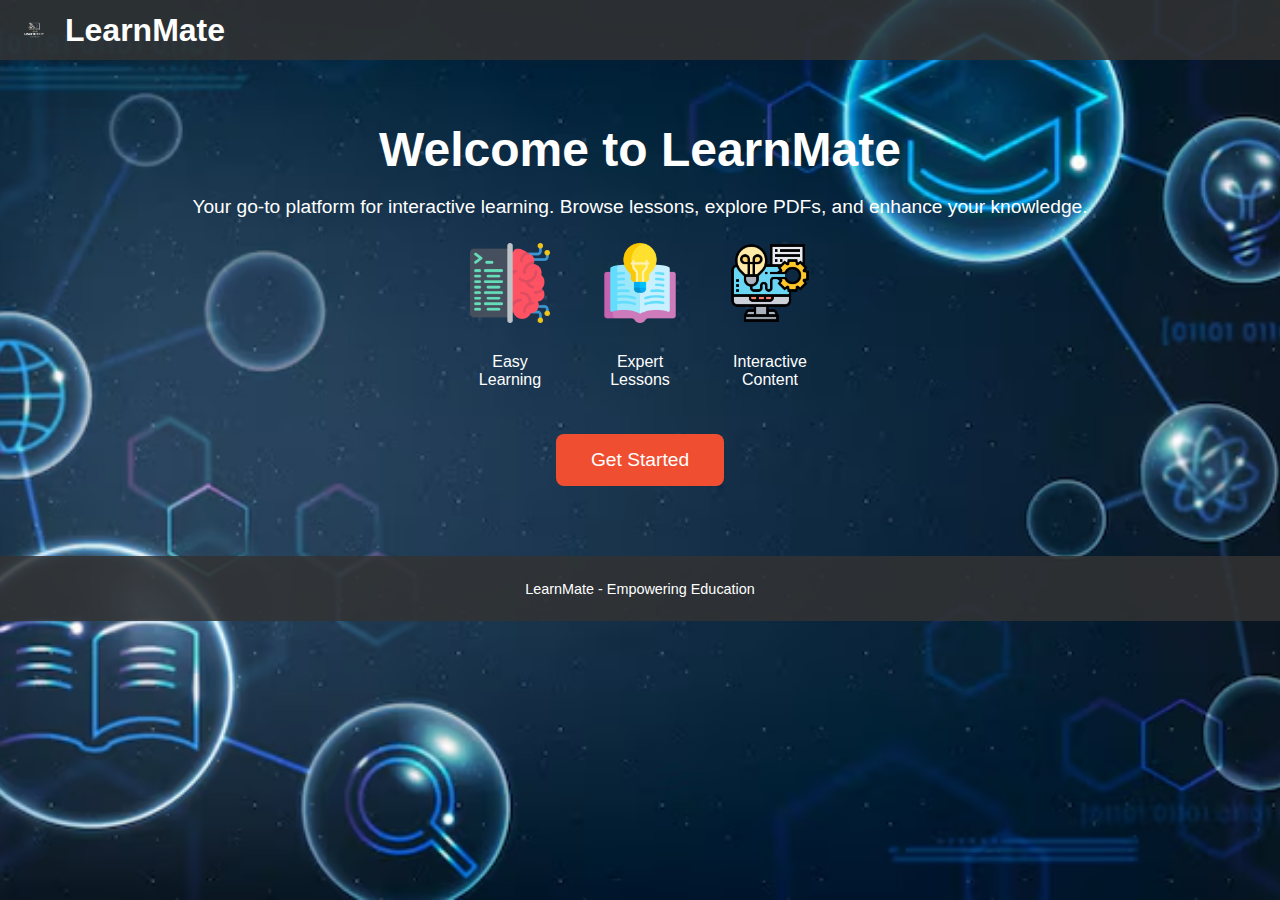
<file: index.html>
<!DOCTYPE html>
<html lang="en">
<head>
  <meta charset="UTF-8" />
  <meta name="viewport" content="width=device-width, initial-scale=1.0" />
  <title>LearnMate</title>
  <style>
    * {
      box-sizing: border-box;
    }

    body {
      font-family: Arial, sans-serif;
      margin: 0;
      padding: 0;
      background: url('backg.avif') no-repeat center center fixed;
      background-size: cover;
    }

    header {
      background-color: rgba(51, 51, 51, 0.85);
      color: white;
      display: flex;
      align-items: center;
      padding: 10px 15px;
    }

    .logo {
      width: 40px;
      height: 40px;
      margin-right: 10px;
    }

    header h1 {
      font-size: 1.5rem;
      margin: 0;
    }

    .content {
      text-align: center;
      padding: 30px 15px;
      color: white;
    }

    .content h1 {
      font-size: 2rem;
      margin-bottom: 15px;
    }

    .content p {
      font-size: 1rem;
      margin-bottom: 25px;
    }

    .icons-container {
      display: flex;
      flex-wrap: wrap;
      justify-content: center;
      gap: 30px;
      margin: 20px 0;
    }

    .icon {
      text-align: center;
      color: white;
      width: 100px;
    }

    .icon img {
      width: 60px;
      height: 60px;
      margin-bottom: 10px;
    }

    .icon p {
      font-size: 0.9rem;
    }

    .get-started {
      padding: 12px 25px;
      font-size: 1rem;
      background-color: #f04e30;
      color: white;
      border: none;
      border-radius: 8px;
      cursor: pointer;
      transition: background-color 0.3s;
    }

    .get-started:hover {
      background-color: #c03e28;
    }

    footer {
      text-align: center;
      margin-top: 40px;
      background-color: rgba(51, 51, 51, 0.85);
      color: white;
      padding: 10px;
      font-size: 0.9rem;
    }

    @media (min-width: 768px) {
      .content h1 {
        font-size: 3rem;
      }

      .content p {
        font-size: 1.2rem;
      }

      .icon img {
        width: 80px;
        height: 80px;
      }

      .icon p {
        font-size: 1rem;
      }

      .get-started {
        font-size: 1.2rem;
        padding: 15px 35px;
      }

      header h1 {
        font-size: 2rem;
      }
    }
  </style>
</head>
<body>

  <header>
    <img src="logo1.png" alt="LearnMate Logo" class="logo" />
    <h1>LearnMate</h1>
  </header>

  <div class="content">
    <h1>Welcome to LearnMate</h1>
    <p>Your go-to platform for interactive learning. Browse lessons, explore PDFs, and enhance your knowledge.</p>

    <div class="icons-container">
      <div class="icon">
        <img src="icon3.png" alt="Easy Learning" />
        <p>Easy Learning</p>
      </div>
      <div class="icon">
        <img src="icon2.png" alt="Expert Lessons" />
        <p>Expert Lessons</p>
      </div>
      <div class="icon">
        <img src="icon1.png" alt="Interactive Content" />
        <p>Interactive Content</p>
      </div>
    </div>

    <button class="get-started" onclick="window.location.href='mobileapp.html'">Get Started</button>
  </div>

  <footer>
    <p>LearnMate - Empowering Education</p>
  </footer>

</body>
</html>
</file>
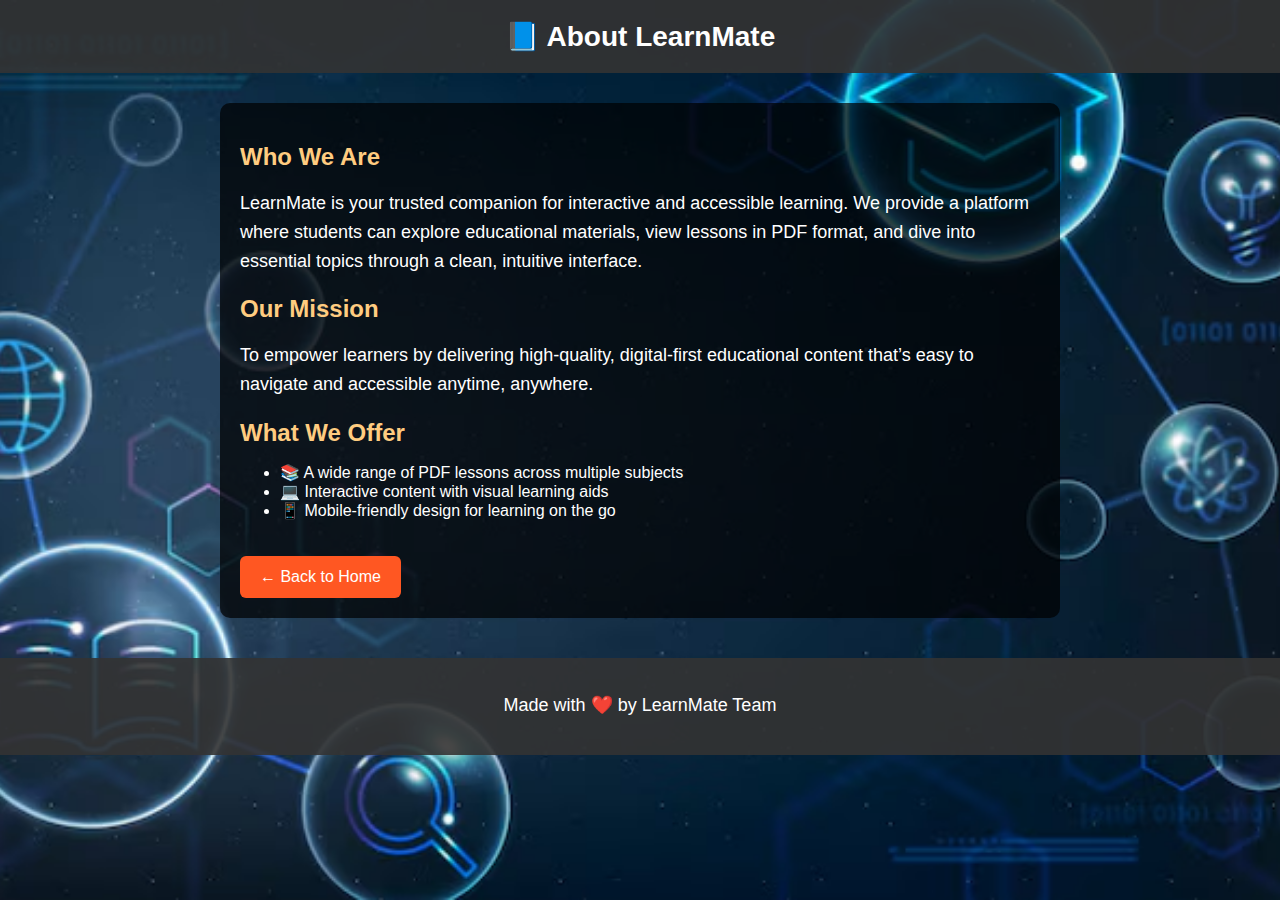
<file: about.html>
<!DOCTYPE html>
<html lang="en">
<head>
  <meta charset="UTF-8" />
  <meta name="viewport" content="width=device-width, initial-scale=1.0"/>
  <title>About LearnMate</title>
  <style>
    body {
      margin: 0;
      font-family: Arial, sans-serif;
      background: url('backg.avif') no-repeat center center fixed;
      background-size: cover;
      color: white;
    }
    header {
      background-color: rgba(51, 51, 51, 0.9);
      padding: 20px;
      text-align: center;
    }
    header h1 {
      margin: 0;
      font-size: 28px;
    }
    .container {
      max-width: 800px;
      margin: auto;
      padding: 20px;
      background-color: rgba(0, 0, 0, 0.7);
      border-radius: 10px;
      margin-top: 30px;
    }
    h2 {
      color: #ffcc80;
      margin-bottom: 10px;
    }
    p {
      font-size: 18px;
      line-height: 1.6;
      margin-bottom: 20px;
    }
    footer {
      margin-top: 40px;
      text-align: center;
      padding: 15px;
      background-color: rgba(51, 51, 51, 0.9);
      color: white;
    }
    .back-btn {
      background-color: #ff5722;
      color: white;
      padding: 12px 20px;
      border: none;
      border-radius: 6px;
      font-size: 16px;
      cursor: pointer;
      text-decoration: none;
      display: inline-block;
      margin-top: 20px;
    }
    .back-btn:hover {
      background-color: #e64a19;
    }
  </style>
</head>
<body>

  <header>
    <h1>📘 About LearnMate</h1>
  </header>

  <div class="container">
    <h2>Who We Are</h2>
    <p>LearnMate is your trusted companion for interactive and accessible learning. We provide a platform where students can explore educational materials, view lessons in PDF format, and dive into essential topics through a clean, intuitive interface.</p>

    <h2>Our Mission</h2>
    <p>To empower learners by delivering high-quality, digital-first educational content that’s easy to navigate and accessible anytime, anywhere.</p>

    <h2>What We Offer</h2>
    <ul>
      <li>📚 A wide range of PDF lessons across multiple subjects</li>
      <li>💻 Interactive content with visual learning aids</li>
      <li>📱 Mobile-friendly design for learning on the go</li>
    </ul>

    <a class="back-btn" href="mobileapp.html">← Back to Home</a>
  </div>

  <footer>
    <p>Made with ❤️ by LearnMate Team</p>
  </footer>

</body>
</html>
</file>
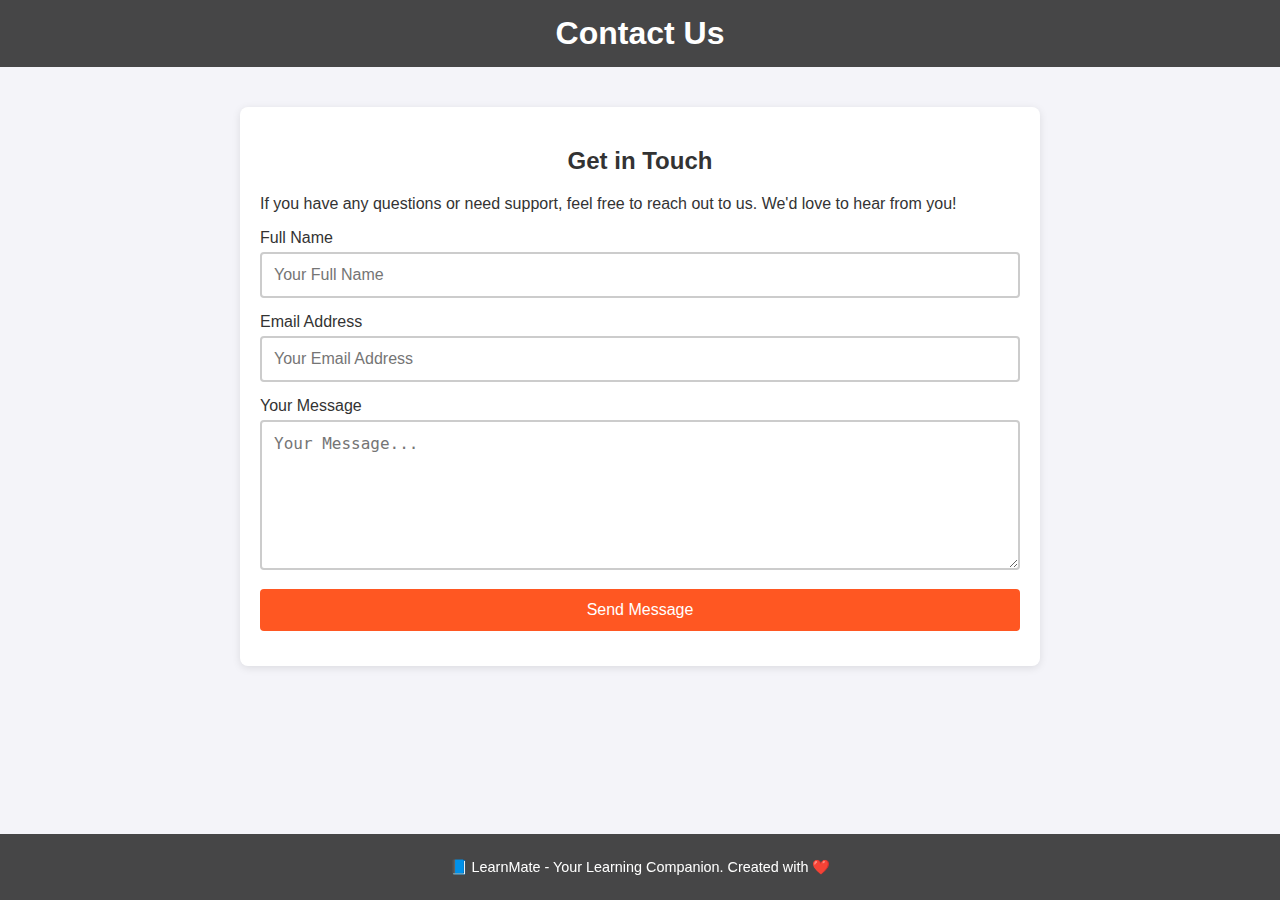
<file: contact.html>
<!DOCTYPE html>
<html lang="en">
<head>
  <meta charset="UTF-8" />
  <meta name="viewport" content="width=device-width, initial-scale=1.0" />
  <title>Contact Us - LearnMate</title>
  <style>
    * {
      box-sizing: border-box;
    }

    body {
      font-family: Arial, sans-serif;
      margin: 0;
      padding: 0;
      background-color: #f4f4f9;
      color: #333;
    }

    header {
      background-color: rgba(51, 51, 51, 0.9);
      color: white;
      padding: 15px 20px;
      text-align: center;
    }

    header h1 {
      margin: 0;
    }

    .container {
      width: 80%;
      max-width: 800px;
      margin: 40px auto;
      padding: 20px;
      background-color: white;
      border-radius: 8px;
      box-shadow: 0 2px 8px rgba(0, 0, 0, 0.1);
    }

    h2 {
      text-align: center;
      color: #333;
    }

    .form-group {
      margin-bottom: 15px;
    }

    .form-group label {
      font-size: 1rem;
      color: #333;
      display: block;
      margin-bottom: 5px;
    }

    .form-group input,
    .form-group textarea {
      width: 100%;
      padding: 12px;
      font-size: 1rem;
      border: 2px solid #ccc;
      border-radius: 4px;
    }

    .form-group textarea {
      resize: vertical;
      height: 150px;
    }

    .form-group button {
      padding: 12px 20px;
      font-size: 1rem;
      background-color: #ff5722;
      color: white;
      border: none;
      border-radius: 4px;
      cursor: pointer;
      display: block;
      width: 100%;
    }

    .form-group button:hover {
      background-color: #e64a19;
    }

    footer {
      text-align: center;
      background-color: rgba(51, 51, 51, 0.9);
      color: white;
      padding: 10px;
      font-size: 0.9rem;
      position: fixed;
      bottom: 0;
      width: 100%;
    }

    @media (min-width: 768px) {
      .container {
        width: 70%;
      }
    }
  </style>
</head>
<body>

  <header>
    <h1>Contact Us</h1>
  </header>

  <div class="container">
    <h2>Get in Touch</h2>
    <p>If you have any questions or need support, feel free to reach out to us. We'd love to hear from you!</p>

    <form action="#" method="post">
      <div class="form-group">
        <label for="name">Full Name</label>
        <input type="text" id="name" name="name" required placeholder="Your Full Name" />
      </div>

      <div class="form-group">
        <label for="email">Email Address</label>
        <input type="email" id="email" name="email" required placeholder="Your Email Address" />
      </div>

      <div class="form-group">
        <label for="message">Your Message</label>
        <textarea id="message" name="message" required placeholder="Your Message..."></textarea>
      </div>

      <div class="form-group">
        <button type="submit">Send Message</button>
      </div>
    </form>
  </div>

  <footer>
    <p>📘 LearnMate - Your Learning Companion. Created with ❤️</p>
  </footer>

</body>
</html>
</file>
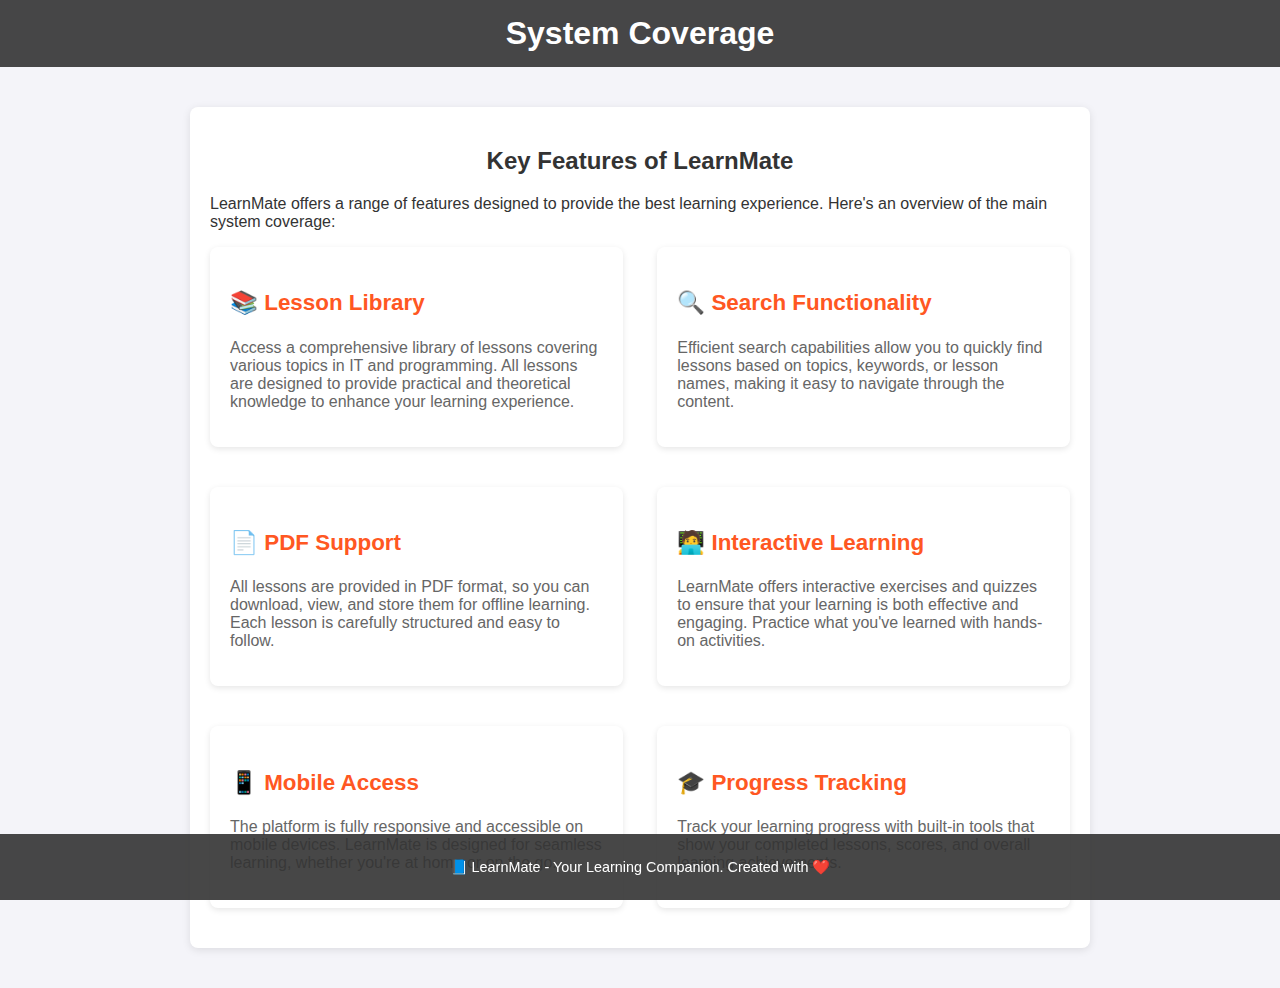
<file: lesson.html>
<!DOCTYPE html>
<html lang="en">
<head>
  <meta charset="UTF-8" />
  <meta name="viewport" content="width=device-width, initial-scale=1.0" />
  <title>System Coverage - LearnMate</title>
  <style>
    * {
      box-sizing: border-box;
    }

    body {
      font-family: Arial, sans-serif;
      margin: 0;
      padding: 0;
      background-color: #f4f4f9;
      color: #333;
    }

    header {
      background-color: rgba(51, 51, 51, 0.9);
      color: white;
      padding: 15px 20px;
      text-align: center;
    }

    header h1 {
      margin: 0;
    }

    .container {
      width: 80%;
      max-width: 900px;
      margin: 40px auto;
      padding: 20px;
      background-color: white;
      border-radius: 8px;
      box-shadow: 0 2px 8px rgba(0, 0, 0, 0.1);
    }

    h2 {
      text-align: center;
      color: #333;
    }

    .feature-list {
      display: flex;
      flex-wrap: wrap;
      justify-content: space-between;
      gap: 20px;
    }

    .feature {
      width: 48%;
      background-color: #ffffff;
      padding: 20px;
      border-radius: 8px;
      box-shadow: 0 2px 6px rgba(0, 0, 0, 0.1);
      margin-bottom: 20px;
      transition: transform 0.3s;
    }

    .feature:hover {
      transform: translateY(-5px);
    }

    .feature h3 {
      color: #ff5722;
      font-size: 1.4rem;
    }

    .feature p {
      font-size: 1rem;
      color: #666;
    }

    footer {
      text-align: center;
      background-color: rgba(51, 51, 51, 0.9);
      color: white;
      padding: 10px;
      font-size: 0.9rem;
      position: fixed;
      bottom: 0;
      width: 100%;
    }

    @media (max-width: 768px) {
      .feature {
        width: 100%;
      }
    }
  </style>
</head>
<body>

  <header>
    <h1>System Coverage</h1>
  </header>

  <div class="container">
    <h2>Key Features of LearnMate</h2>
    <p>LearnMate offers a range of features designed to provide the best learning experience. Here's an overview of the main system coverage:</p>

    <div class="feature-list">
      <div class="feature">
        <h3>📚 Lesson Library</h3>
        <p>Access a comprehensive library of lessons covering various topics in IT and programming. All lessons are designed to provide practical and theoretical knowledge to enhance your learning experience.</p>
      </div>

      <div class="feature">
        <h3>🔍 Search Functionality</h3>
        <p>Efficient search capabilities allow you to quickly find lessons based on topics, keywords, or lesson names, making it easy to navigate through the content.</p>
      </div>

      <div class="feature">
        <h3>📄 PDF Support</h3>
        <p>All lessons are provided in PDF format, so you can download, view, and store them for offline learning. Each lesson is carefully structured and easy to follow.</p>
      </div>

      <div class="feature">
        <h3>🧑‍💻 Interactive Learning</h3>
        <p>LearnMate offers interactive exercises and quizzes to ensure that your learning is both effective and engaging. Practice what you've learned with hands-on activities.</p>
      </div>

      <div class="feature">
        <h3>📱 Mobile Access</h3>
        <p>The platform is fully responsive and accessible on mobile devices. LearnMate is designed for seamless learning, whether you're at home or on the go.</p>
      </div>

      <div class="feature">
        <h3>🎓 Progress Tracking</h3>
        <p>Track your learning progress with built-in tools that show your completed lessons, scores, and overall learning achievements.</p>
      </div>
    </div>
  </div>

  <footer>
    <p>📘 LearnMate - Your Learning Companion. Created with ❤️</p>
  </footer>

</body>
</html>
</file>
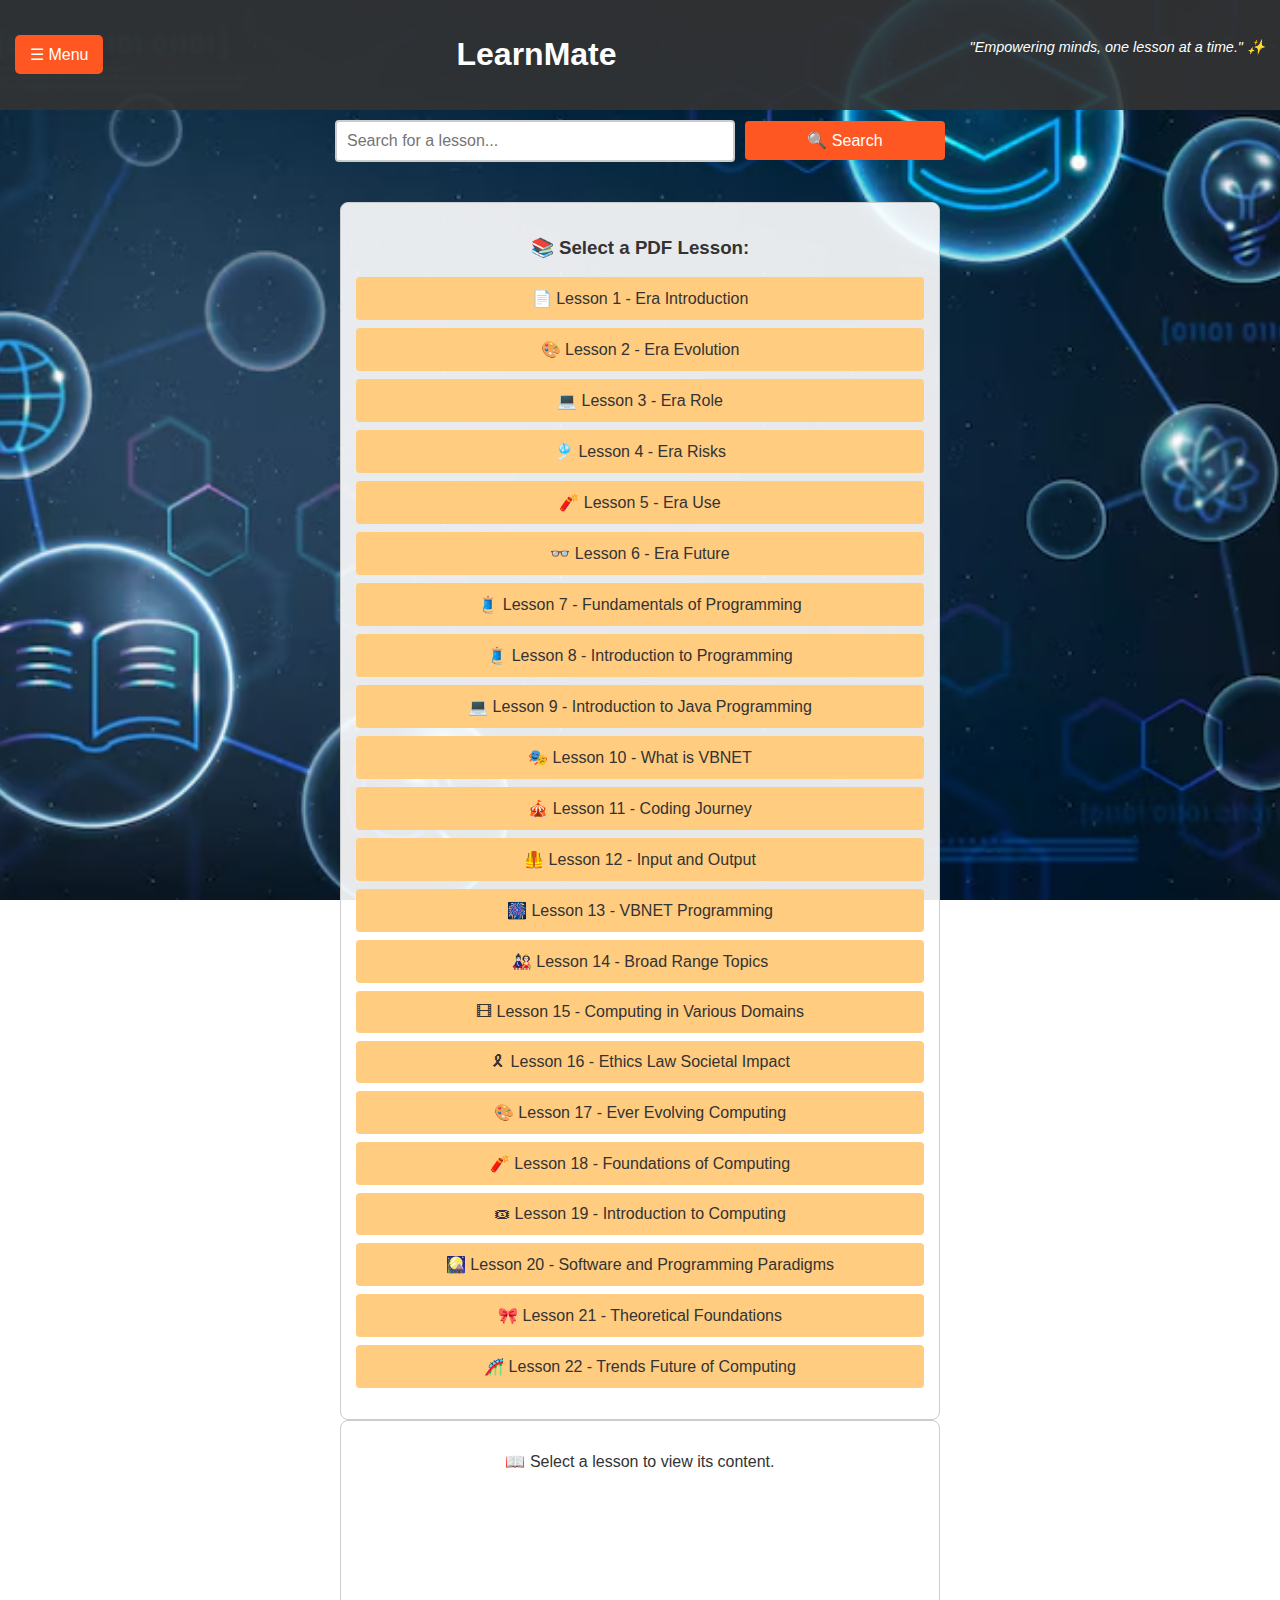
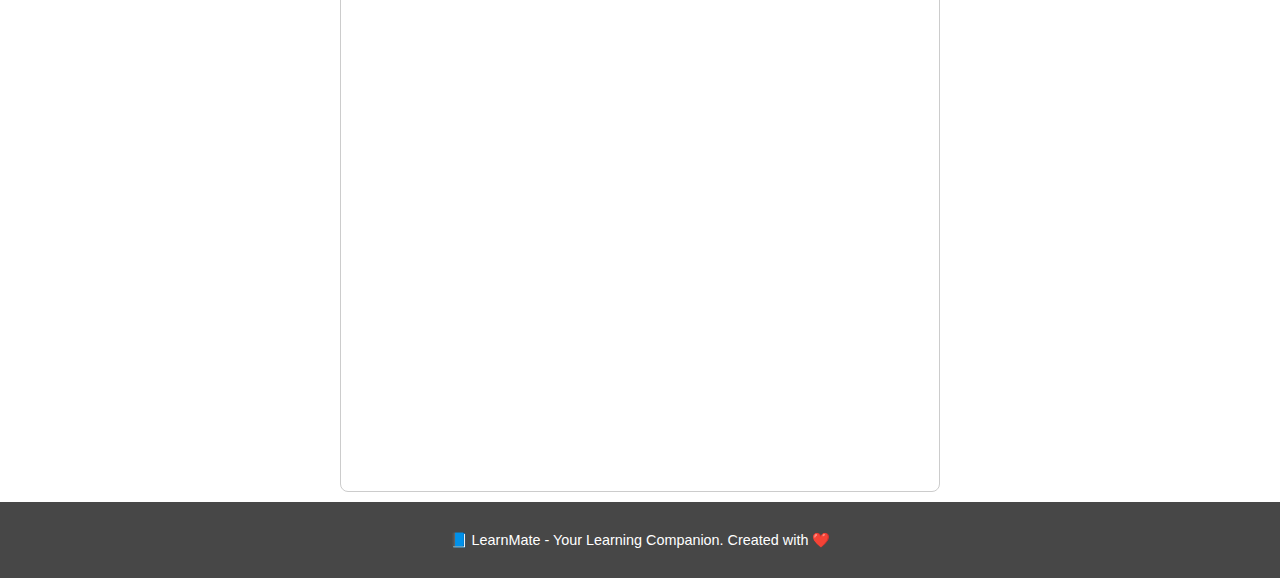
<file: mobileapp.html>
<!DOCTYPE html>
<html lang="en">
<head>
    <meta charset="UTF-8">
    <meta name="viewport" content="width=device-width, initial-scale=1.0">
    <title>LearnMate - Your Learning Companion</title>
    <style>
      *, *::before, *::after {
      box-sizing: border-box;
    }

    body {
      font-family: Arial, sans-serif;
      margin: 0;
      padding: 0;
      background: url('backg.avif') no-repeat center center fixed;
      background-size: cover;
      color: #333;
    }

    header {
      background-color: rgba(51, 51, 51, 0.9); 
      color: white;
      display: flex;
      align-items: center;
      justify-content: space-between;
      padding: 15px;
      flex-wrap: wrap;
    }

    .menu-btn {
      font-size: 16px;
      cursor: pointer;
      padding: 10px 15px;
      background: #ff5722;
      color: white;
      border: none;
      border-radius: 5px;
    }

    .motto {
      width: 100%;
      text-align: center;
      margin-top: 5px;
      font-style: italic;
      font-size: 0.9rem;
    }

    .search-container {
      display: flex;
      flex-direction: column;
      align-items: center;
      padding: 10px;
    }

    .search-bar {
      width: 90%;
      max-width: 400px;
      padding: 10px;
      font-size: 16px;
      border: 2px solid #ccc;
      border-radius: 4px;
    }

    .search-button {
      padding: 10px 15px;
      font-size: 16px;
      margin-top: 10px;
      background-color: #ff5722;
      color: white;
      border: none;
      border-radius: 4px;
      width: 100%;
      max-width: 200px;
    }

    .container {
      display: flex;
      flex-direction: column;
      align-items: center;
      margin-top: 20px;
      padding: 10px;
    }

    .pdf-list, .pdf-viewer {
      width: 95%;
      max-width: 600px;
      padding: 15px;
      background-color: rgba(255, 255, 255, 0.9);
      border: 1px solid #ccc;
      border-radius: 8px;
      text-align: center;
    }

    .pdf-list ul {
      padding: 0;
      list-style: none;
    }

    .pdf-list li {
      padding: 12px;
      margin-bottom: 8px;
      background-color: #ffcc80;
      cursor: pointer;
      border-radius: 4px;
    }

    .pdf-list li:hover {
      background-color: #ffb74d;
    }

    .pdf-viewer iframe {
      width: 100%;
      height: 65vh;
      border: none;
    }

    .pdf-description {
      margin-top: 15px;
      padding: 10px;
      background-color: #fff3e0;
      border: 1px solid #ff5722;
      border-radius: 8px;
      color: #333;
    }

    footer {
      text-align: center;
      background-color: rgba(51, 51, 51, 0.9);
      color: white;
      padding: 15px;
      font-size: 0.9rem;
    }

    .side-menu {
      width: 0;
      position: fixed;
      top: 0;
      left: 0;
      height: 100%;
      background-color: rgba(0, 0, 0, 0.95);
      overflow-x: hidden;
      transition: 0.5s;
      padding-top: 60px;
      z-index: 1000;
    }

    .side-menu a {
      padding: 15px;
      text-decoration: none;
      font-size: 20px;
      color: white;
      display: block;
    }

    .side-menu a:hover {
      background-color: #ff5722;
    }

    .close-btn {
      position: absolute;
      top: 10px;
      right: 20px;
      font-size: 30px;
      cursor: pointer;
      color: white;
    }

    @media (min-width: 768px) {
      header {
        flex-wrap: nowrap;
      }

      .motto {
        width: auto;
        margin-top: 0;
      }

      .search-container {
        flex-direction: row;
        justify-content: center;
      }

      .search-bar {
        margin-bottom: 0;
        margin-right: 10px;
      }

      .search-button {
        margin-top: 0;
      }
    }
    </style>
</head>
<body>

<header>
    <button class="menu-btn" onclick="openMenu()">☰ Menu</button>
    <h1>LearnMate</h1>
    <p class="motto">"Empowering minds, one lesson at a time." ✨</p>
</header>

<div id="sideMenu" class="side-menu">
    <span class="close-btn" onclick="closeMenu()">&times;</span>
    <a href="about.html">About</a>
    <a href="contact.html">Contact</a>
    <a href="lesson.html">Lessons</a>
</div>

<div class="search-container">
    <input type="text" id="searchBar" class="search-bar" placeholder="Search for a lesson..." onkeyup="searchLessons()">
    <button class="search-button" onclick="searchLessons()">🔍 Search</button>
</div>

<div class="container">
    <div class="pdf-list">
        <h3>📚 Select a PDF Lesson:</h3>
        <ul>
            <li onclick="viewPdf('1-IT Era Introduction.pdf')">📄 Lesson 1 - Era Introduction</li>
            <li onclick="viewPdf('2-IT Era Evolution.pdf')">🎨 Lesson 2 - Era Evolution</li>
            <li onclick="viewPdf('3-IT Era Role.pdf')">💻 Lesson 3 - Era Role</li>
            <li onclick="viewPdf('4-IT Era Risks.pdf')">🎐 Lesson 4 - Era Risks</li>
            <li onclick="viewPdf('5-IT Era Use.pdf')">🧨 Lesson 5 - Era Use</li>
            <li onclick="viewPdf('6-IT Era Future.pdf')">👓 Lesson 6 - Era Future</li>
            <li onclick="viewPdf('Fundamentals of Programming.pdf')">🧵 Lesson 7 - Fundamentals of Programming</li>
            <li onclick="viewPdf('Introduction to Programming L___.pdf')">🧵 Lesson 8 - Introduction to Programming</li>
            <li onclick="viewPdf('Introduction to Java Programming.pdf')">💻 Lesson 9 - Introduction to Java Programming</li>
             <li onclick="viewPdf('1-What is VBNET.pdf')">🎭 Lesson 10 - What is VBNET</li>
             <li onclick="viewPdf('2-Coding-Journey.pdf')">🎪 Lesson 11 - Coding Journey</li>
             <li onclick="viewPdf('3-Input and Output.pdf')">🦺 Lesson 12 - Input and Output</li>
            <li onclick="viewPdf('4-VBNET Programming.pdf')">🎆 Lesson 13 - VBNET Programming</li>
             <li onclick="viewPdf('Broad Range Topics.pdf')">🎎 Lesson 14 - Broad Range Topics</li>
            <li onclick="viewPdf('Computing in Various Domains.pdf')">🎞 Lesson 15 - Computing in Various Domains</li>
            <li onclick="viewPdf('Ethics Law Societal Impact.pdf')">🎗 Lesson 16 - Ethics Law Societal Impact</li>
             <li onclick="viewPdf('Ever Evolving Computing.pdf')">🎨 Lesson 17 - Ever Evolving Computing</li>
            <li onclick="viewPdf('Foundations of Computing.pdf')">🧨 Lesson 18 - Foundations of Computing</li>
             <li onclick="viewPdf('Introduction to Computing.pdf')">🎟 Lesson 19 - Introduction to Computing</li>
            <li onclick="viewPdf('Software and Programming Paradigms.pdf')">🎑 Lesson 20 - Software and Programming Paradigms</li>
             <li onclick="viewPdf('Theoretical Foundations.pdf')">🎀 Lesson 21 - Theoretical Foundations</li>
            <li onclick="viewPdf('Trends Future of Computing.pdf')">🎢 Lesson 22 - Trends Future of Computing</li>


            
        </ul>
    </div>
    <div class="pdf-viewer">
        <p>📖 Select a lesson to view its content.</p>
        <iframe id="pdfViewer" src="" frameborder="0"></iframe>
    </div>
</div>

<footer>
    <p>📘 LearnMate - Your Learning Companion. Created with ❤️</p>
</footer>

<script>
   function openMenu() {
      document.getElementById("sideMenu").style.width = "250px";
    }
    function closeMenu() {
      document.getElementById("sideMenu").style.width = "0";
    }

    function searchLessons() {
      const input = document.getElementById('searchBar').value.toLowerCase();
      const lessons = document.querySelectorAll('.pdf-list li');
      const listContainer = document.getElementById('lessonList');
      let found = false;

      lessons.forEach(lesson => {
        if (lesson.innerText.toLowerCase().includes(input)) {
          lesson.style.display = 'block';
          found = true;
        } else {
          lesson.style.display = 'none';
        }
      });

      listContainer.style.display = (input === '' || found) ? 'block' : 'none';
    }

    function viewPdf(pdfUrl, description) {
      document.getElementById('pdfViewer').src = pdfUrl;
      document.getElementById('pdfDescription').innerHTML = `<p><strong>Description:</strong> ${description}</p>`;
    }
</script>

</body>
</html>
</file>
